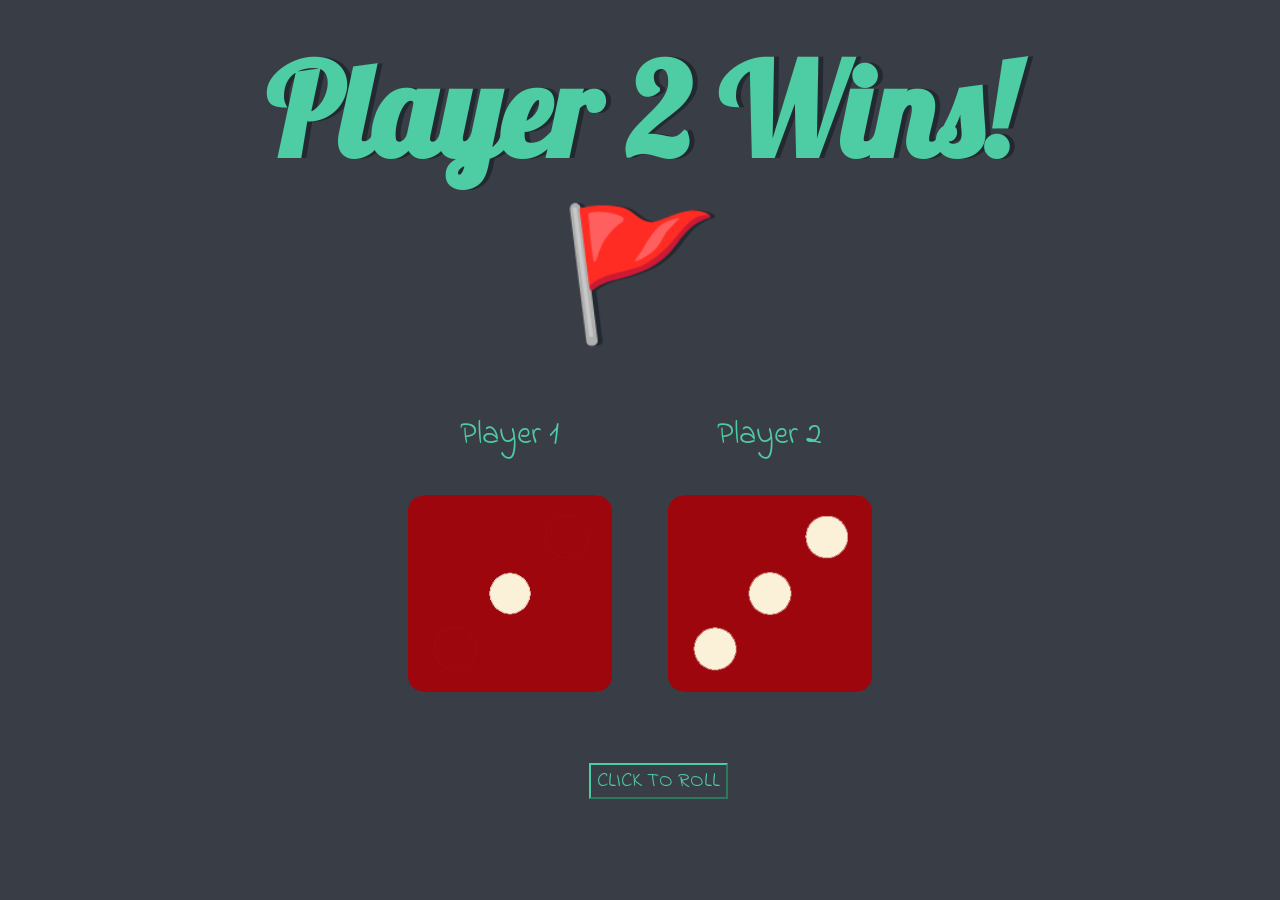
<file: index.html>
<!DOCTYPE html>
<html lang="en" dir="ltr">
  <head>
    <meta charset="utf-8">
    <title>Dicee</title>
    <link rel="stylesheet" href="styles.css">
    <link href="https://fonts.googleapis.com/css?family=Indie+Flower|Lobster" rel="stylesheet">
    <script src="https://ajax.googleapis.com/ajax/libs/jquery/3.3.1/jquery.min.js"></script>

  </head>
  <body>

    <div class="container">
      <h1>Refresh Me</h1>

      <div class="dice">
        <p>Player 1</p>
        <img class="img1" src="images/dice6.png">
      </div>

      <div class="dice">
        <p>Player 2</p>
        <img class="img2" src="images/dice6.png">
      </div>

    </div>
    <div>
      <button type="button">CLICK TO ROLL</button>
    </div>
    <script src="index.js" charset="utf-8"></script>
   

      </body>

    </html>
</file>
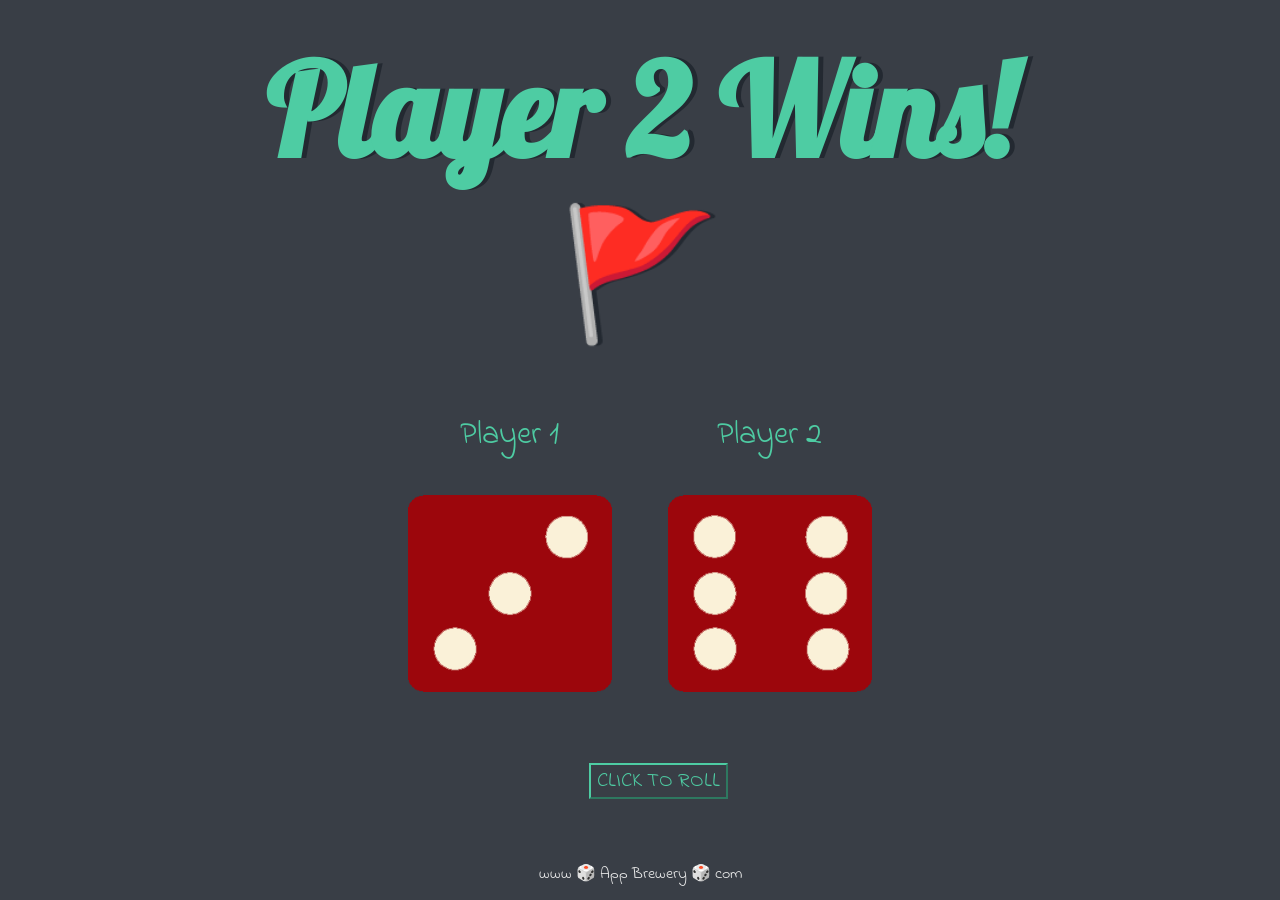
<file: dicee.html>
<!DOCTYPE html>
<html lang="en" dir="ltr">
  <head>
    <meta charset="utf-8">
    <title>Dicee</title>
    <link rel="stylesheet" href="styles.css">
    <link href="https://fonts.googleapis.com/css?family=Indie+Flower|Lobster" rel="stylesheet">
    <script src="https://ajax.googleapis.com/ajax/libs/jquery/3.3.1/jquery.min.js"></script>

  </head>
  <body>

    <div class="container">
      <h1>Refresh Me</h1>

      <div class="dice">
        <p>Player 1</p>
        <img class="img1" src="images/dice6.png">
      </div>

      <div class="dice">
        <p>Player 2</p>
        <img class="img2" src="images/dice6.png">
      </div>

    </div>
    <div>
      <button type="button">CLICK TO ROLL</button>
    </div>
    <script src="index.js" charset="utf-8"></script>
   

      </body>

      <footer>
        
        www 🎲 App Brewery 🎲 com
      </footer>
    </html>
</file>
<file: styles.css>
.container {
  width: 70%;
  margin: auto;
  text-align: center;
}

.dice {
  text-align: center;
  display: inline-block;

}

body {
  background-color: #393E46;
}

h1 {
  margin: 30px;
  font-family: 'Lobster', cursive;
  text-shadow: 5px 0 #232931;
  font-size: 8rem;
  color: #4ECCA3;
}

p {
  font-size: 2rem;
  color: #4ECCA3;
  font-family: 'Indie Flower', cursive;
}

img {
  width: 80%;
}

footer {
  margin-top: 5%;
  color: #EEEEEE;
  text-align: center;
  font-family: 'Indie Flower', cursive;

}

button{
  margin-top: 5%;text-align: center;display: inline-block; 
  margin-left:46%;
  font-family: 'Indie Flower';font-size: 1.3rem;
  background-color: transparent;color: #4ECCA3;
  border-color: #4ECCA3;
}
</file>
